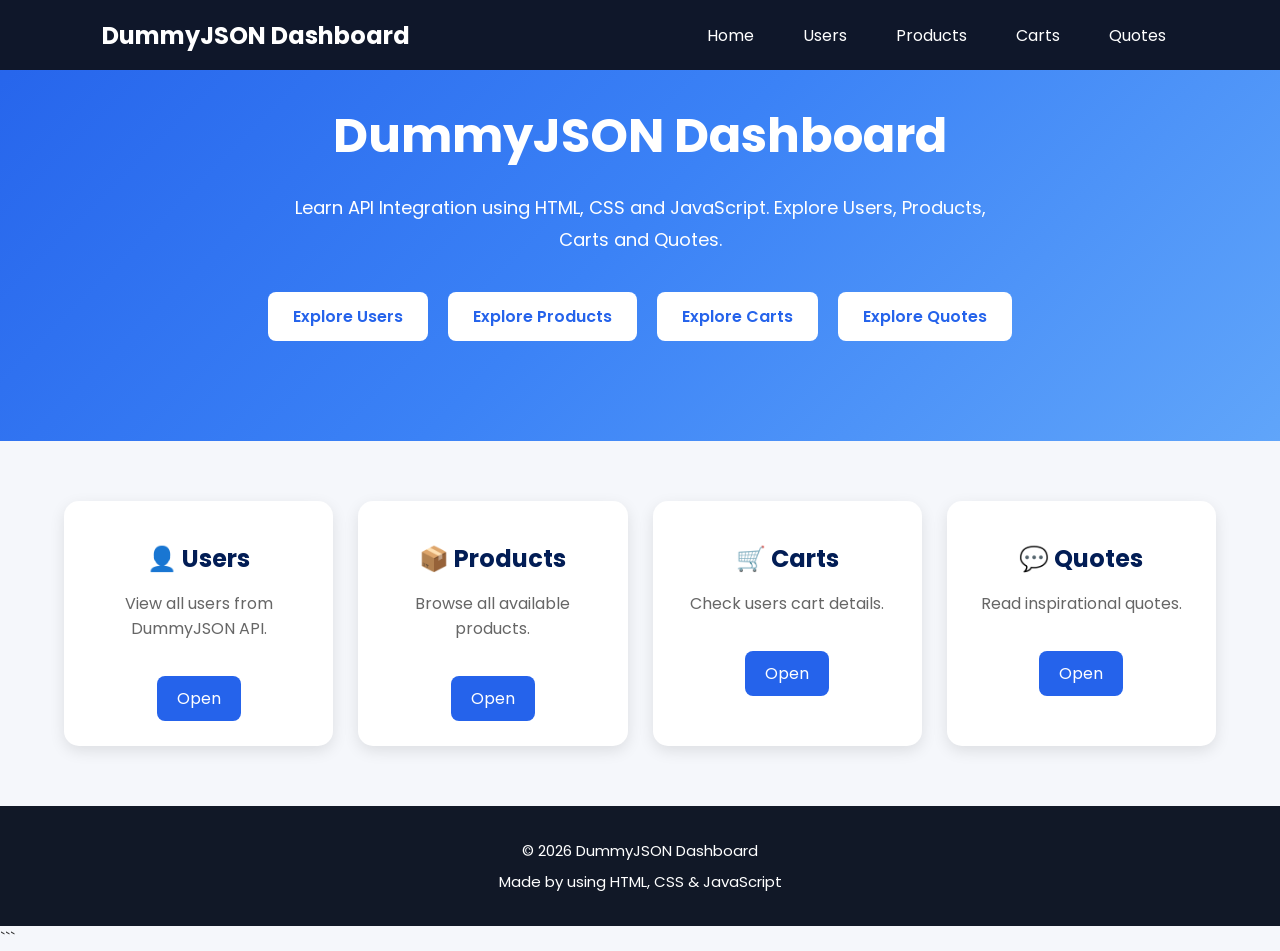
<file: index.html>
<!DOCTYPE html>
<html lang="en">

<head>
    <meta charset="UTF-8">
    <meta name="viewport" content="width=device-width, initial-scale=1.0">
    <title>DummyJSON Dashboard</title>

    <link rel="stylesheet" href="style.css">
    <link rel="stylesheet" href="navbar.css">
    <link rel="stylesheet" href="footer.css">
    <link rel="stylesheet" href="cards.css">
    <link rel="stylesheet" href="responsive.css">
</head>

<body>
    
    <div id="spinner" class="spinner"></div>

    <!-- Navbar -->
    <header>
        <nav class="navbar">

            <div class="logo">
                <h2>DummyJSON Dashboard</h2>
            </div>

            <ul class="nav-links" id="navLinks">
                <li><a href="index.html">Home</a></li>
                <li><a href="users.html">Users</a></li>
                <li><a href="products.html">Products</a></li>
                <li><a href="carts.html">Carts</a></li>
                <li><a href="quotes.html">Quotes</a></li>
            </ul>

            <div class="menu-btn" id="menuBtn">
                ☰
            </div>

        </nav>
    </header>

    <!-- Hero Section -->
    <section class="hero">
        <h1>DummyJSON Dashboard</h1>

        <p>
            Learn API Integration using HTML, CSS and JavaScript.
            Explore Users, Products, Carts and Quotes.
        </p>

        <div class="hero-buttons">
            <a href="users.html">Explore Users</a>
            <a href="products.html">Explore Products</a>
            <a href="carts.html">Explore Carts</a>
            <a href="quotes.html">Explore Quotes</a>
        </div>
    </section>

    <!-- Dashboard Cards -->
    <section class="dashboard">

        <div class="card">
            <h2>👤 Users</h2>
            <p>View all users from DummyJSON API.</p>
            <a href="users.html">Open</a>
        </div>

        <div class="card">
            <h2>📦 Products</h2>
            <p>Browse all available products.</p>
            <a href="products.html">Open</a>
        </div>

        <div class="card">
            <h2>🛒 Carts</h2>
            <p>Check users cart details.</p>
            <a href="carts.html">Open</a>
        </div>

        <div class="card">
            <h2>💬 Quotes</h2>
            <p>Read inspirational quotes.</p>
            <a href="quotes.html">Open</a>
        </div>

    </section>

    <!-- Footer -->
    <footer>
        <p>© 2026 DummyJSON Dashboard</p>
        <p>Made by using HTML, CSS & JavaScript</p>
    </footer>

    <script src="index.js"></script>
    <script src="navbar.js"></script>

</body>

</html>
```
</file>
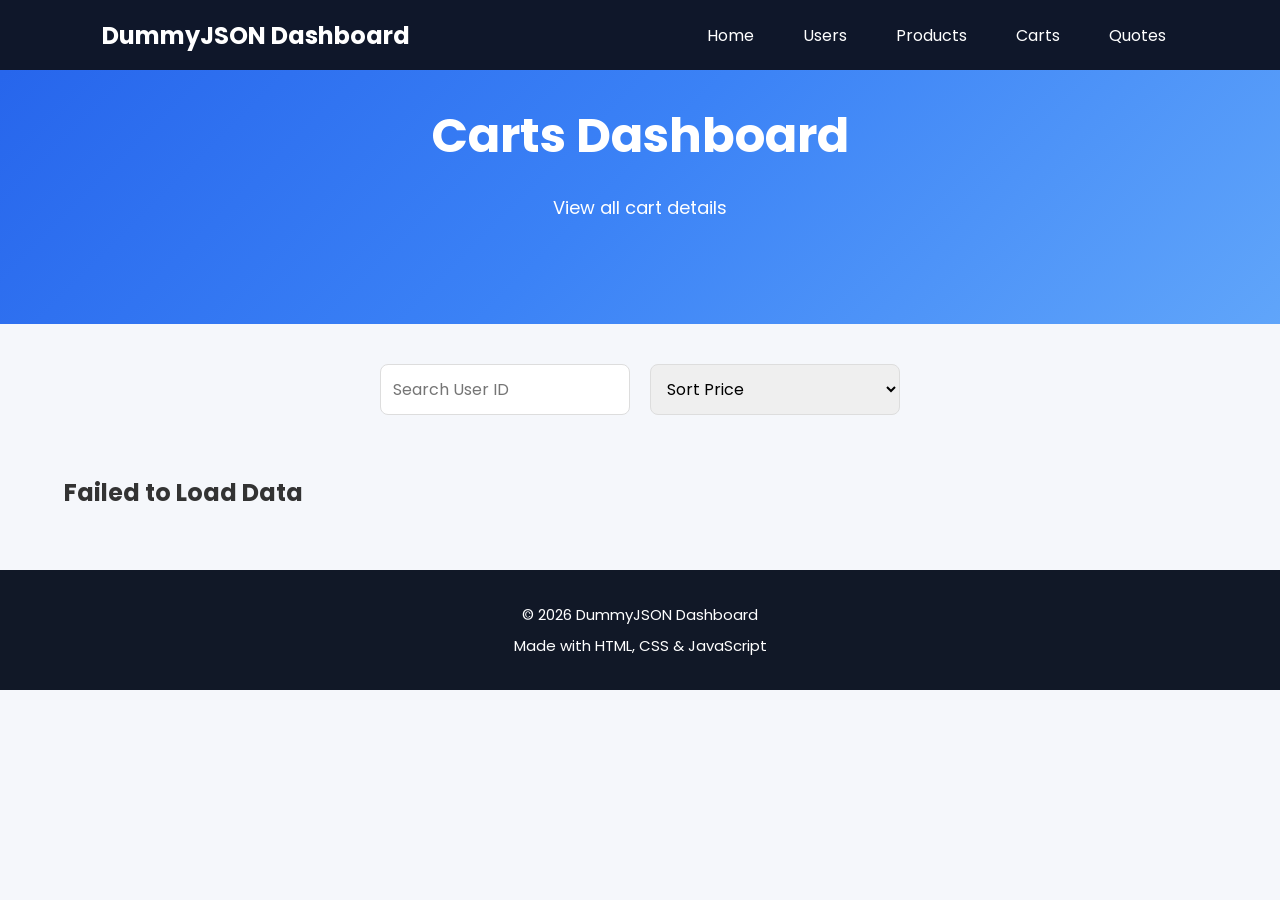
<file: carts.html>
<!DOCTYPE html>
<html lang="en">

<head>
    <meta charset="UTF-8">
    <meta name="viewport" content="width=device-width, initial-scale=1.0">
    <title>Carts</title>

    <link rel="stylesheet" href="style.css">
    <link rel="stylesheet" href="navbar.css">
    <link rel="stylesheet" href="footer.css">
    <link rel="stylesheet" href="cards.css">
    <link rel="stylesheet" href="responsive.css">
</head>

<body>

    <header>
        <nav class="navbar">

            <div class="logo">
                <h2>DummyJSON Dashboard</h2>
            </div>

            <ul class="nav-links" id="navLinks">
                <li><a href="index.html">Home</a></li>
                <li><a href="users.html">Users</a></li>
                <li><a href="products.html">Products</a></li>
                <li><a href="carts.html">Carts</a></li>
                <li><a href="quotes.html">Quotes</a></li>
            </ul>

            <div class="menu-btn" id="menuBtn">
                ☰
            </div>

        </nav>
    </header>

    <section class="hero">
        <h1>Carts Dashboard</h1>
        <p>View all cart details</p>
    </section>

    <section class="controls">

        <input type="number" id="search" placeholder="Search User ID">

        <select id="sort">
            <option value="">Sort Price</option>
            <option value="low">Low → High</option>
            <option value="high">High → Low</option>
        </select>

    </section>
    <div id="spinner" class="spinner"></div>
    <section id="cartContainer" class="dashboard"></section>

    <footer>
        <p>© 2026 DummyJSON Dashboard</p>
        <p>Made with HTML, CSS & JavaScript</p>
    </footer>

    <script src="carts.js"></script>
    <script src="navbar.js"></script>

</body>

</html>
</file>
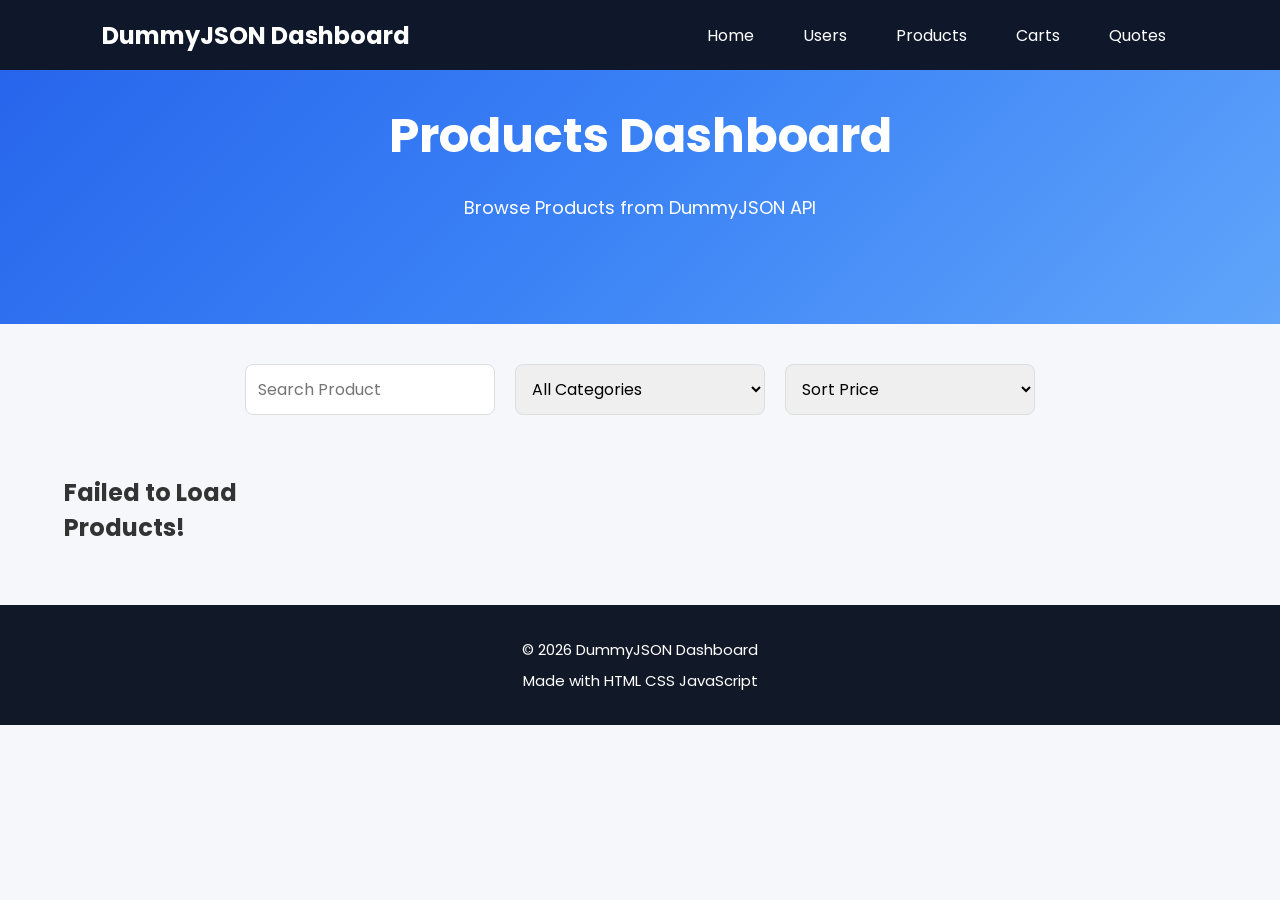
<file: products.html>
<!DOCTYPE html>
<html lang="en">

<head>
    <meta charset="UTF-8">
    <meta name="viewport" content="width=device-width, initial-scale=1.0">
    <title>Products</title>

    <link rel="stylesheet" href="style.css">
    <link rel="stylesheet" href="navbar.css">
    <link rel="stylesheet" href="footer.css">
    <link rel="stylesheet" href="cards.css">
    <link rel="stylesheet" href="responsive.css">
</head>

<body>

    <header>
        <nav class="navbar">

            <div class="logo">
                <h2>DummyJSON Dashboard</h2>
            </div>

            <ul class="nav-links" id="navLinks">
                <li><a href="index.html">Home</a></li>
                <li><a href="users.html">Users</a></li>
                <li><a href="products.html">Products</a></li>
                <li><a href="carts.html">Carts</a></li>
                <li><a href="quotes.html">Quotes</a></li>
            </ul>

            <div class="menu-btn" id="menuBtn">
                ☰
            </div>

        </nav>
    </header>

    <section class="hero">
        <h1>Products Dashboard</h1>
        <p>Browse Products from DummyJSON API</p>
    </section>

    <section class="controls">

        <input type="text" id="search" placeholder="Search Product">

        <select id="category">
            <option value="all">All Categories</option>
        </select>

        <select id="sort">
            <option value="">Sort Price</option>
            <option value="low">Low to High</option>
            <option value="high">High to Low</option>
        </select>

    </section>
    <div id="spinner" class="spinner"></div>
    <section id="productContainer" class="dashboard">

    </section>

    <footer>
        <p>© 2026 DummyJSON Dashboard</p>
        <p>Made with HTML CSS JavaScript</p>
    </footer>

    <script src="products.js"></script>
    <script src="navbar.js"></script>

</body>

</html>
</file>
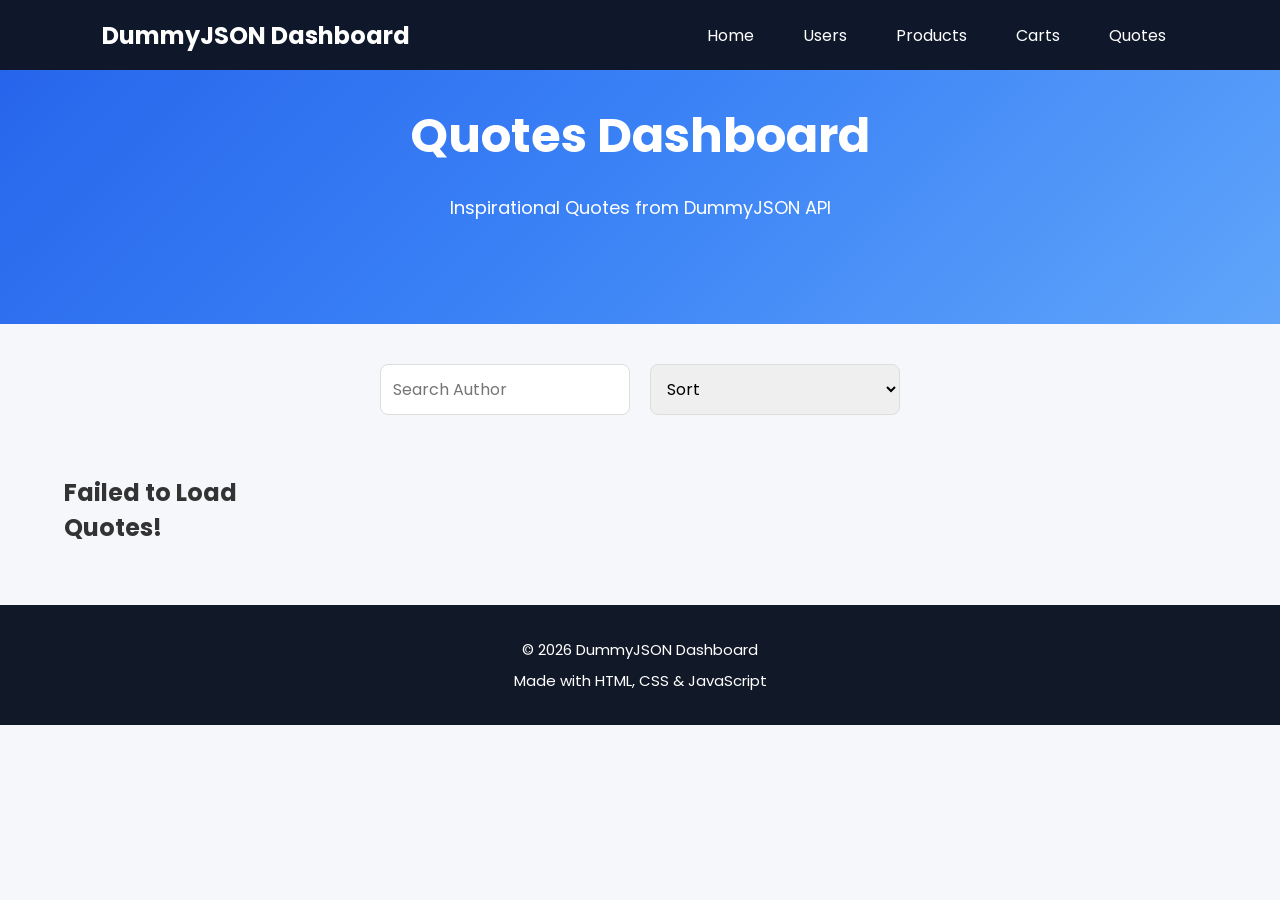
<file: quotes.html>
<!DOCTYPE html>
<html lang="en">

<head>
    <meta charset="UTF-8">
    <meta name="viewport" content="width=device-width, initial-scale=1.0">
    <title>Quotes</title>

    <link rel="stylesheet" href="style.css">
    <link rel="stylesheet" href="navbar.css">
    <link rel="stylesheet" href="footer.css">
    <link rel="stylesheet" href="cards.css">
    <link rel="stylesheet" href="responsive.css">
</head>

<body>

    <header>
        <nav class="navbar">

            <div class="logo">
                <h2>DummyJSON Dashboard</h2>
            </div>

            <ul class="nav-links" id="navLinks">
                <li><a href="index.html">Home</a></li>
                <li><a href="users.html">Users</a></li>
                <li><a href="products.html">Products</a></li>
                <li><a href="carts.html">Carts</a></li>
                <li><a href="quotes.html">Quotes</a></li>
            </ul>

            <div class="menu-btn" id="menuBtn">
                ☰
            </div>

        </nav>
    </header>

    <section class="hero">
        <h1>Quotes Dashboard</h1>
        <p>Inspirational Quotes from DummyJSON API</p>
    </section>

    <section class="controls">

        <input type="text" id="search" placeholder="Search Author">

        <select id="sort">
            <option value="">Sort</option>
            <option value="az">Author A-Z</option>
            <option value="za">Author Z-A</option>
        </select>

    </section>
    <div id="spinner" class="spinner"></div>
    <section id="quoteContainer" class="dashboard"></section>

    <footer>
        <p>© 2026 DummyJSON Dashboard</p>
        <p>Made with HTML, CSS & JavaScript</p>
    </footer>

    <script src="quotes.js"></script>
    <script src="navbar.js"></script>

</body>

</html>
</file>
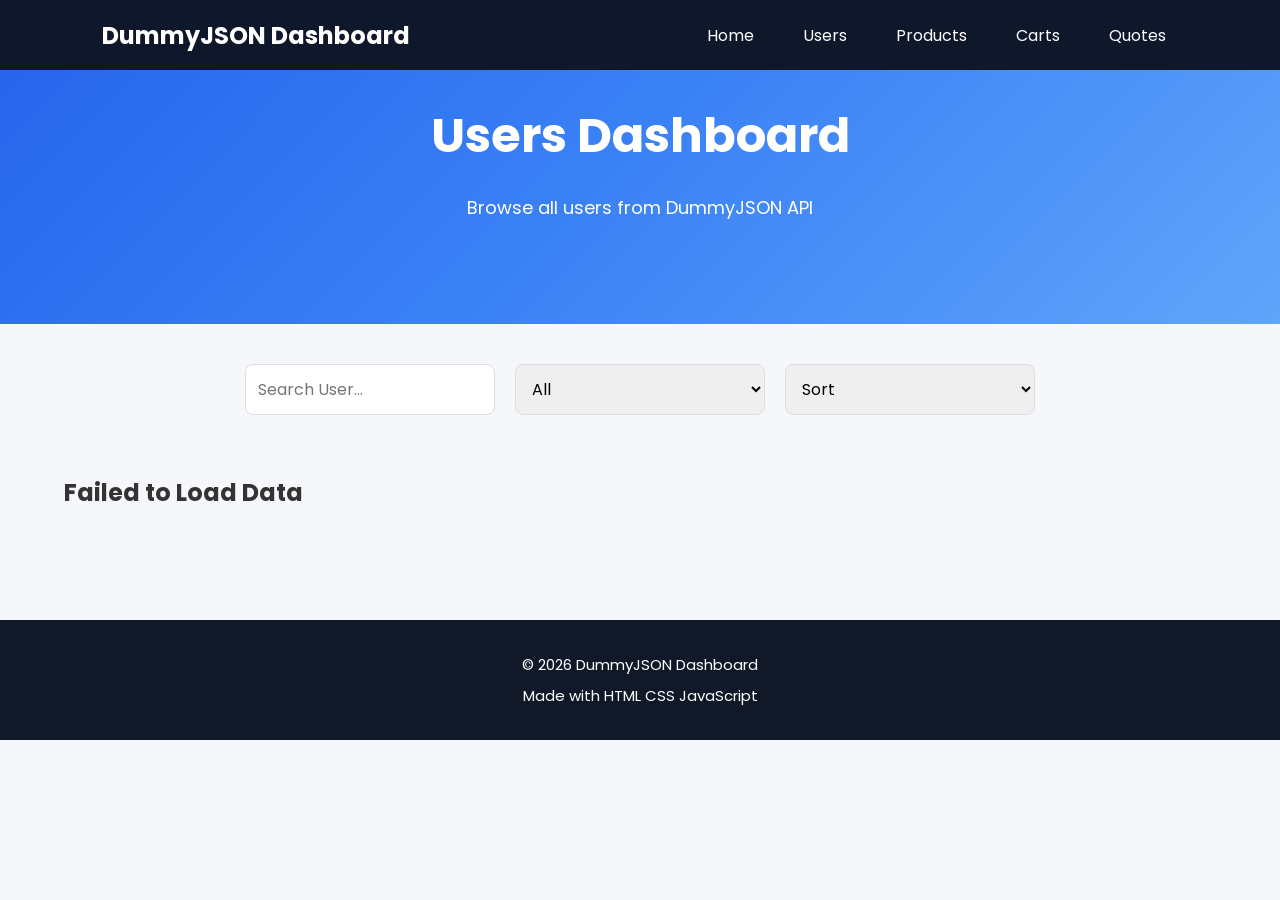
<file: users.html>
<!DOCTYPE html>
<html lang="en">

<head>
    <meta charset="UTF-8">
    <meta name="viewport" content="width=device-width, initial-scale=1.0">
    <title>Users</title>

    <link rel="stylesheet" href="style.css">
    <link rel="stylesheet" href="navbar.css">
    <link rel="stylesheet" href="footer.css">
    <link rel="stylesheet" href="cards.css">
    <link rel="stylesheet" href="responsive.css">
    <link rel="stylesheet" href="pagination.css">
</head>

<body>

    <header>
        <nav class="navbar">

            <div class="logo">
                <h2>DummyJSON Dashboard</h2>
            </div>

            <ul class="nav-links" id="navLinks">
                <li><a href="index.html">Home</a></li>
                <li><a href="users.html">Users</a></li>
                <li><a href="products.html">Products</a></li>
                <li><a href="carts.html">Carts</a></li>
                <li><a href="quotes.html">Quotes</a></li>
            </ul>

            <div class="menu-btn" id="menuBtn">
                ☰
            </div>

        </nav>
    </header>

    <section class="hero">
        <h1>Users Dashboard</h1>
        <p>Browse all users from DummyJSON API</p>
    </section>

    <section class="controls">

        <input type="text" id="search" placeholder="Search User...">

        <select id="gender">

            <option value="all">All</option>
            <option value="male">Male</option>
            <option value="female">Female</option>

        </select>

        <select id="sort">

            <option value="">Sort</option>
            <option value="az">Name A-Z</option>
            <option value="za">Name Z-A</option>

        </select>

    </section>

    <div id="spinner" class="spinner"></div>
    <section id="userContainer" class="dashboard">

    </section>

    <div id="pagination" class="pagination"></div>

    <footer>

        <p>© 2026 DummyJSON Dashboard</p>
        <p>Made with HTML CSS JavaScript</p>

    </footer>

    <script src="users.js"></script>
    <script src="navbar.js"></script>
    <script src="index.js"></script>

</body>

</html>
</file>
<file: style.css>
/* Google Font */
@import url('https://fonts.googleapis.com/css2?family=Poppins:wght@300;400;500;600;700&display=swap');

/* Reset */
* {
    margin: 0;
    padding: 0;
    box-sizing: border-box;
    font-family: 'Poppins', sans-serif;
}

html {
    scroll-behavior: smooth;
}

body {
    background: #f5f7fb;
    color: #333;
}


.spinner {
    width: 60px;
    height: 60px;
    border: 6px solid #ddd;
    border-top: 6px solid blue;
    border-radius: 50%;
    animation: spin 1s linear infinite;
    position: fixed;
    top: 50%;
    left: 50%;
    transform: translate(-50%, -50%);
    display:none;
}

@keyframes spin {
    from {
        transform: rotate(0deg);
    }
    to {
        transform: rotate(360deg);
    }
}
/* Hero Section */

.hero {
    text-align: center;
    padding: 100px 20px;
    /* background:linear-gradient(135deg,#151081,#093085);
    color:#fff; */

    background: linear-gradient(135deg, #2563eb, #3b82f6, #60a5fa);
    color: white;
}

.hero h1 {
    font-size: 3rem;
    margin-bottom: 20px;
}

.hero p {
    max-width: 700px;
    margin: 0 auto;
    font-size: 18px;
    line-height: 1.8;
}

/* Hero Section */
.hero-buttons {
    margin-top: 35px;
    display: flex;
    justify-content: center;
    gap: 20px;
    flex-wrap: wrap;
}

.hero-buttons a {
    text-decoration: none;
    background: white;
    color: #2563eb;
    padding: 12px 25px;
    border-radius: 8px;
    font-weight: 600;
    transition: .3s;
}

.hero-buttons a:hover {
    background: #111827;
    color: white;
    transform: translateY(-3px);
}

/* Dashboard */

.dashboard {
    width: 90%;
    max-width: 1200px;
    margin: 60px auto;
    display: grid;
    grid-template-columns: repeat(4, 1fr);
    gap: 25px;
}


/* Cards */

.card {
    background: white;
    border-radius: 12px;
    padding: 30px;
    text-align: center;
    box-shadow: 0 5px 15px rgba(0, 0, 0, .1);
    transition: .3s;
}

.card:hover {
    transform: translateY(-8px);
    box-shadow: 0 15px 25px rgba(0, 0, 0, .15);
}

.card h2 {
    margin-bottom: 15px;
    color: #021d55;
}

.card p {
    margin-bottom: 20px;
    color: #666;
}

.card a {
    display: inline-block;
    text-decoration: none;
    background: #2563eb;
    color: white;
    padding: 10px 20px;
    border-radius: 6px;
    transition: .3s;
}

.card a:hover {
    background: #1d4ed8;
}

/* Footer */

footer {
    background: #111827;
    color: white;
    text-align: center;
    padding: 25px;
    margin-top: 50px;
}

footer p {
    margin: 5px 0;
}


/*user.html styles*/
.controls {

    width: 90%;
    margin: 40px auto;

    display: flex;
    gap: 20px;
    justify-content: center;
    flex-wrap: wrap;

}

.controls input,
.controls select {

    padding: 12px;
    width: 250px;

    border: 1px solid #ddd;
    border-radius: 8px;

    font-size: 16px;

    outline: none;

}

/* extra css of  products */
.product {
    margin-top: 20px;
    padding-top: 20px;
    border-top: 1px solid #ddd;
}

.product img {
    width: 120px;
    height: 120px;
    object-fit: cover;
    border-radius: 10px;
}

.product h3 {
    margin: 10px 0;
}
</file>
<file: navbar.css>
* {
    margin: 0;
    padding: 0;
    box-sizing: border-box;
}

.navbar {
    position: fixed;
    top: 0;
    left: 0;
    width: 100%;
    height: 70px;
    background: #0f172a;
    color: white;
    display: flex;
    justify-content: space-between;
    align-items: center;
    padding: 0 8%;
    z-index: 1000;
}

.logo h2 {
    color: white;
}

.nav-links {
    display: flex;
    list-style: none;
    gap: 25px;
}

.nav-links a {
    text-decoration: none;
    color: white;
    padding: 8px 12px;
    border-radius: 6px;
    transition: .3s;
}

.nav-links a:hover {
    background: #2563eb;
}

.menu-btn {
    display: none;
    color: white;
    font-size: 28px;
    cursor: pointer;
}
</file>
<file: footer.css>
footer {
    background: #111827;
    color: white;
    text-align: center;
    padding: 25px;
}

footer p {
    margin: 8px 0;
    font-size: 15px;
}
</file>
<file: cards.css>
.card {
    background: white;
    border-radius: 15px;
    padding: 25px;
    text-align: center;
    box-shadow: 0 5px 15px rgba(0, 0, 0, .1);
    transition: .3s;
}

.card:hover {
    transform: translateY(-10px);
    box-shadow: 0 15px 25px rgba(0, 0, 0, .2);
}

.card img {
    width: 100%;
    height: 180px;
    object-fit: cover;
    border-radius: 10px;
}

.card h2 {
    margin: 15px 0;
}

.card p {
    color: #666;
}

.card a {
    display: inline-block;
    margin-top: 15px;
    text-decoration: none;
    background: #2563eb;
    color: white;
    padding: 10px 20px;
    border-radius: 8px;
}

.card a:hover {
    background: #1d4ed8;
}
</file>
<file: responsive.css>
/* Laptop */

@media(max-width:1200px) {

    .dashboard {
        grid-template-columns: repeat(3, 1fr);
    }

}

/* Tablet */

@media(max-width:992px) {

    .dashboard {
        grid-template-columns: repeat(2, 1fr);
    }

    .hero h1 {
        font-size: 40px;
    }

}

/* Mobile */

@media(max-width:768px) {
    
    .dashboard {
        grid-template-columns: repeat(1, 1fr);
    }


    .navbar {
        flex-wrap: wrap;
    }

    .menu-btn {
        display: block;
        background-color:blue;
        color:white;;
    }

    .nav-links {

        display: none;

        width: 100%;

        flex-direction: column;

        text-align: center;

        margin-top: 20px;

    }

    .nav-links.active {

        display: flex;

    }

    .nav-links li {

        padding: 12px;

        border-top: 1px solid rgba(255, 255, 255, .3);

    }

    .nav-links a{
        background-color:blue;
        color:yellow;
    }

}
</file>
<file: pagination.css>
/* ===========================
   Pagination
=========================== */

.pagination {
    display: flex;
    justify-content: center;
    align-items: center;
    gap: 12px;
    margin: 40px 0;
    flex-wrap: wrap;
}

.pagination button {
    width: 45px;
    height: 45px;
    border: none;
    border-radius: 50%;
    background: #0d6efd;
    color: white;
    font-size: 16px;
    font-weight: 600;
    cursor: pointer;
    transition: all 0.3s ease;
}

.pagination button:hover {
    background: #084298;
    transform: translateY(-3px);
}

.pagination button.active {
    background: #001f5b;
    color: #fff;
    box-shadow: 0 0 10px rgba(0, 0, 0, 0.3);
}

.pagination button:disabled {
    background: #ccc;
    cursor: not-allowed;
}
</file>
